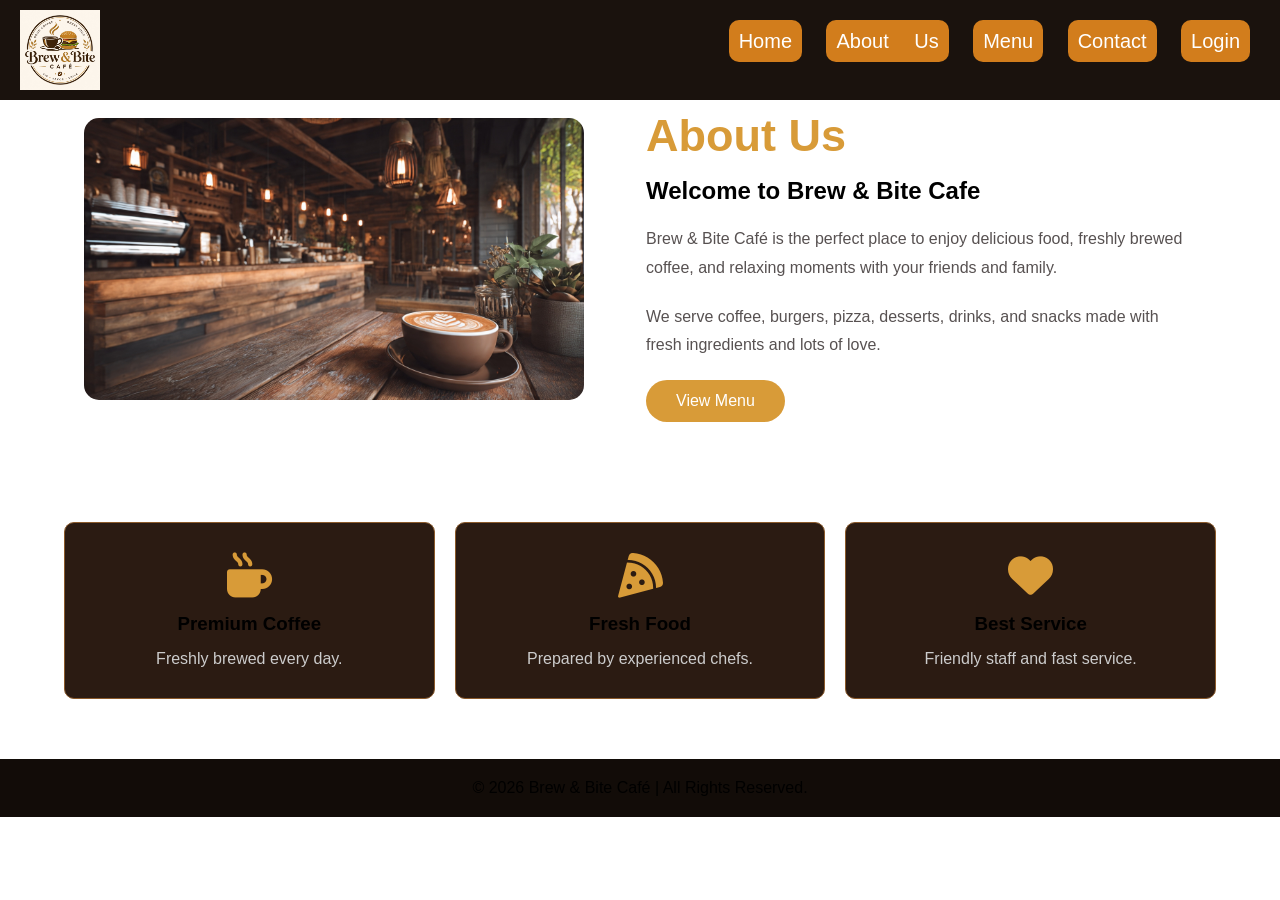
<file: about.html>
<!DOCTYPE html>
<html lang="en">
<head>
    <meta charset="UTF-8">
    <meta name="viewport" content="width=device-width, initial-scale=1.0">
    <title>About Us | Brew & Bite Café</title>

   <link rel="stylesheet" href="Assets\style.css">

    <link rel="stylesheet"
    href="https://cdnjs.cloudflare.com/ajax/libs/font-awesome/6.5.2/css/all.min.css">
</head>
<body>
    <div class="navbar">
        <img src="Assets\logo.jpeg" alt="Brew&BiteCafe Logo" class="logo">
        <nav>
            <a href="home.html">Home</a>
            <a href="about.html">About Us</a>
            <a href="menu.html">Menu</a>
            <a href="contact.html">Contact</a>
            <a href="login.html">Login</a>
        </nav>
    </div>

<section class="about">

    <div class="about-img">
        <img src="Assets\cafe image.jpeg" alt="Cafe">
    </div>

    <div class="about-text">
        <h1>About Us</h1>

        <h2>Welcome to Brew & Bite Cafe</h2>

        <p>
            Brew & Bite Café is the perfect place to enjoy delicious food,
            freshly brewed coffee, and relaxing moments with your friends
            and family.
        </p>

        <p>
            We serve coffee, burgers, pizza, desserts, drinks, and snacks
            made with fresh ingredients and lots of love.
        </p>

        <a href="menu.html" class="btn">View Menu</a>

    </div>

</section>

<section class="services">

    <div class="box">
        <i class="fa-solid fa-mug-hot"></i>
        <h3>Premium Coffee</h3>
        <p>Freshly brewed every day.</p>
    </div>

    <div class="box">
        <i class="fa-solid fa-pizza-slice"></i>
        <h3>Fresh Food</h3>
        <p>Prepared by experienced chefs.</p>
    </div>

    <div class="box">
        <i class="fa-solid fa-heart"></i>
        <h3>Best Service</h3>
        <p>Friendly staff and fast service.</p>
    </div>

</section>

<footer>
    <p>© 2026 Brew & Bite Café | All Rights Reserved.</p>
</footer>

</body>
</html>
</file>
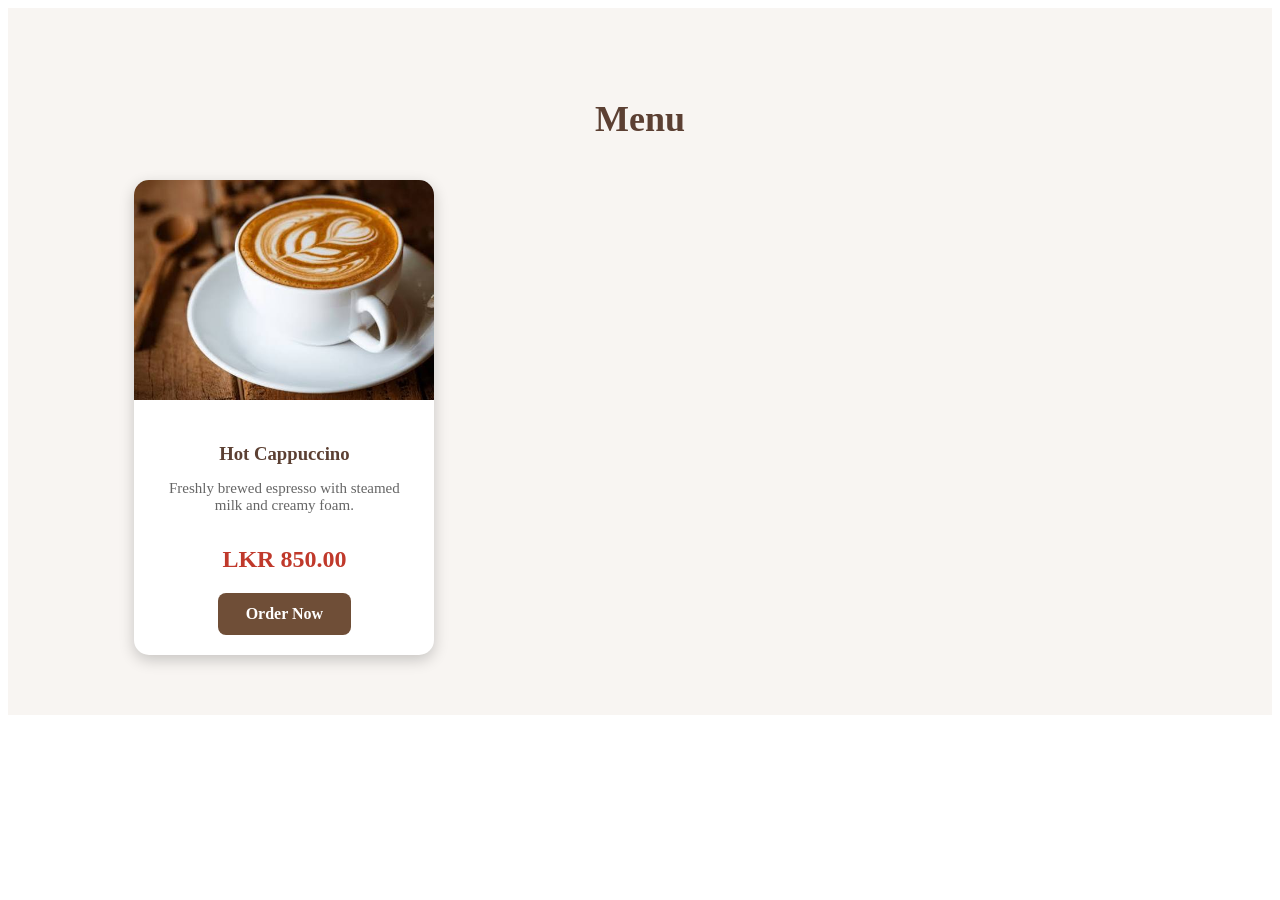
<file: menu.html>
<!DOCTYPE html>
<html lang="en">
<head>
    <meta charset="UTF-8">
    <meta name="viewport" content="width=device-width, initial-scale=1.0">
    <title>Menu</title>
     <link rel="stylesheet" href="assets\style.css">
</head>

<body>

    <section id="menu">

    <h2 class="menu-title">Menu</h2>

    <div class="coffee-card">
        <img src="assets\coffee.jpg" alt="Hot Coffee">

        <div class="coffee-content">
            <h3>Hot Cappuccino</h3>

            <p class="description">
                Freshly brewed espresso with steamed milk and creamy foam.
            </p>

            <h4 class="price">LKR 850.00</h4>

            <a href="#" class="order-btn">Order Now</a>
        </div>
    </div>

</section>

    </body>

</html>
</file>
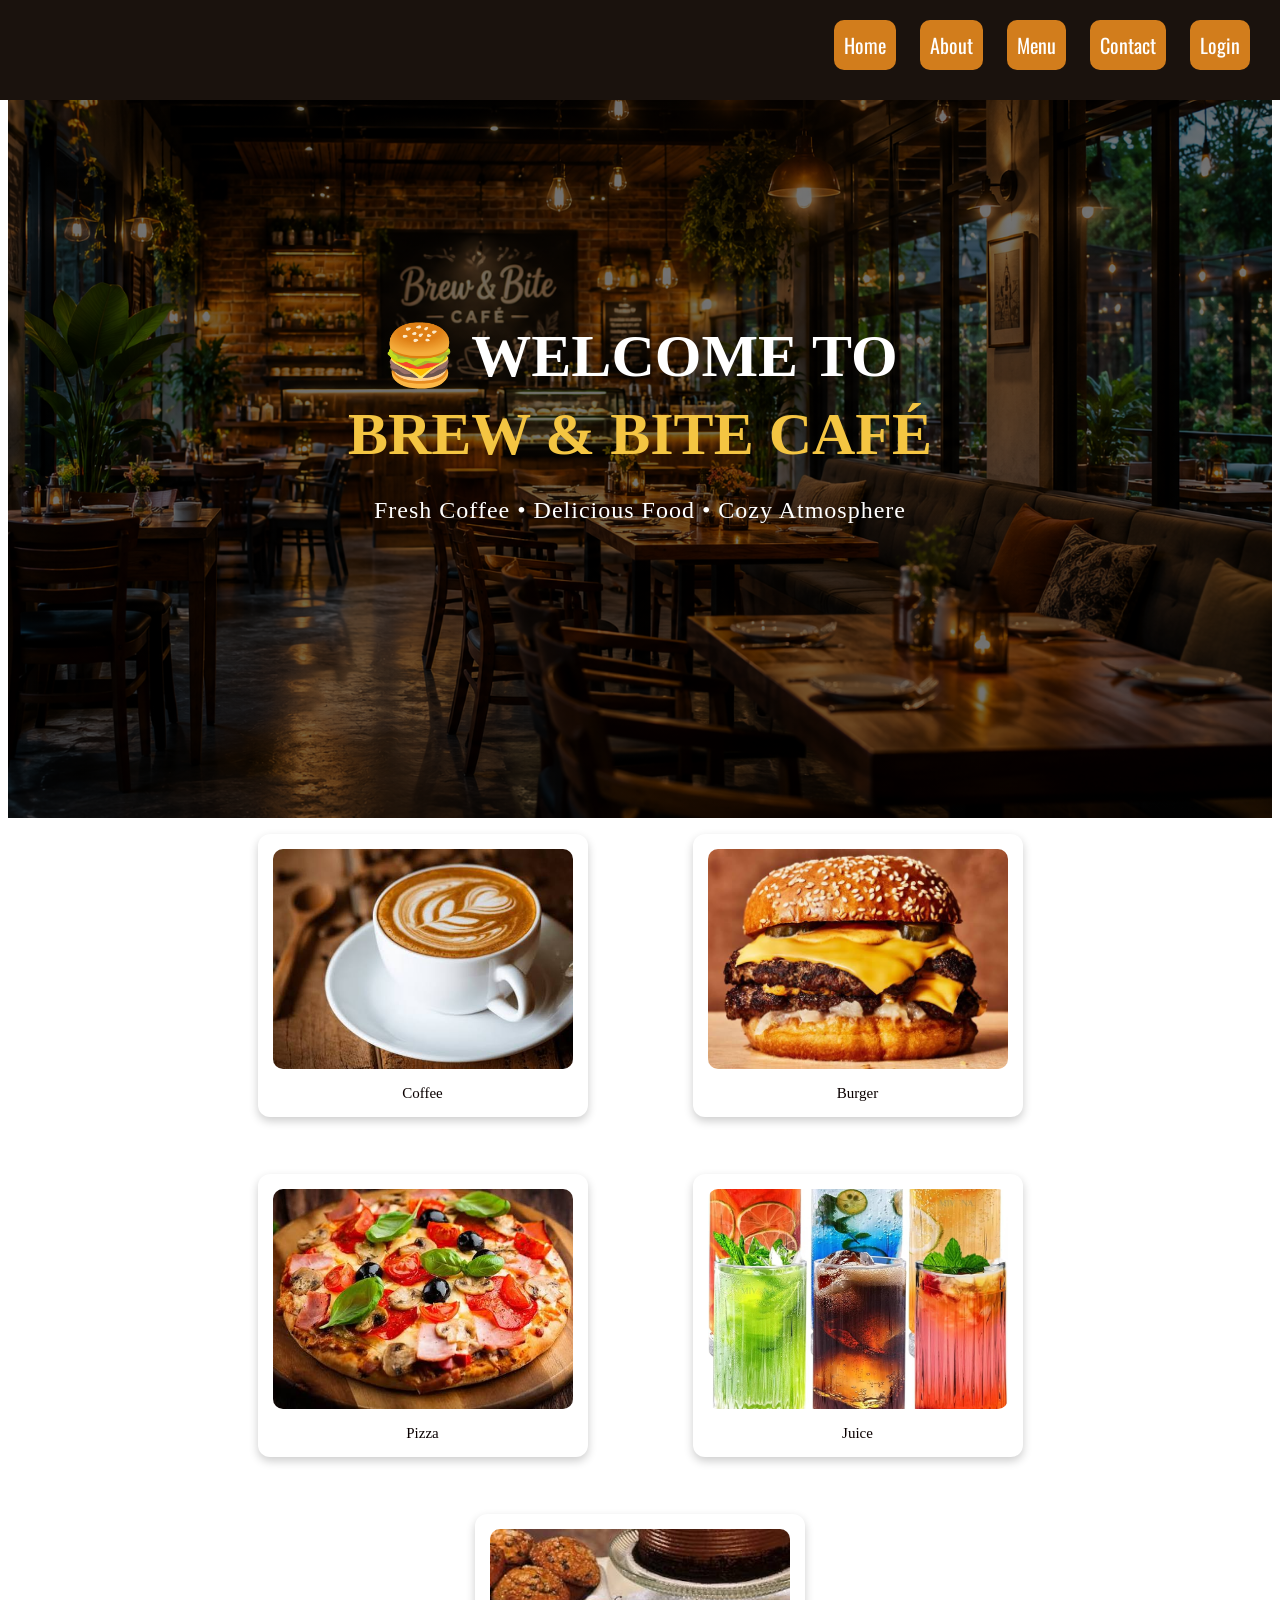
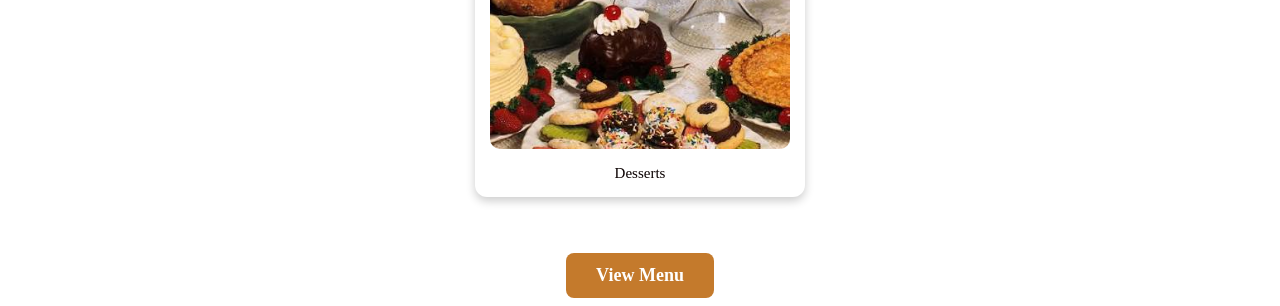
<file: page&design.html>
<!DOCTYPE html>
<html lang="en">

<head>
    <meta charset="UTF-8">
    <meta name="viewport" content="width=device-width, initial-scale=1.0">
    <title>Brew & Bite Cafe Showcase</title>
    <link rel="stylesheet" href="assets\style.css">
    <link rel="preconnect" href="https://fonts.googleapis.com">
    <link rel="preconnect" href="https://fonts.gstatic.com" crossorigin>
    <link href="https://fonts.googleapis.com/css2?family=Oswald:wght@200..700&family=Yuyu&display=swap"
        rel="stylesheet">
</head>

<body>
    <div class="navbar">
        <nav>
            <a href="#home.html">Home</a>
            <a href="#about.html">About</a>
            <a href="menu.html">Menu</a>
            <a href="#contact.html">Contact</a>
            <a href="#login.html">Login</a>
        </nav>
    </div>

    <section class="hero">

        <div class="hero-content">
            <h1>🍔 WELCOME TO <br><span>BREW & BITE CAFÉ</span></h1>

            <p>
                Fresh Coffee • Delicious Food • Cozy Atmosphere
            </p>
        </div>

    </section>

<div class="gallery">

    <figure>
        <img src="assets\coffee.jpg" alt="Coffee">
        <figcaption>Coffee</figcaption>
    </figure>

    <figure>
        <img src="assets\burger.jpg" alt="Burger">
        <figcaption>Burger</figcaption>
    </figure>

    <figure>
        <img src="assets\pizza.jpg" alt="Pizza">
        <figcaption>Pizza</figcaption>
    </figure>

    <figure>
        <img src="assets\juice.jpg" alt="Juice">
        <figcaption>Juice</figcaption>
    </figure>

    <figure>
        <img src="assets\dessert.jpg" alt="Desserts">
        <figcaption>Desserts</figcaption>
    </figure>

</div>

<div class="menupage">
    <a href="menu.html" class="menu-btn">View Menu</a>
</div>

</body>

</html>
</file>
